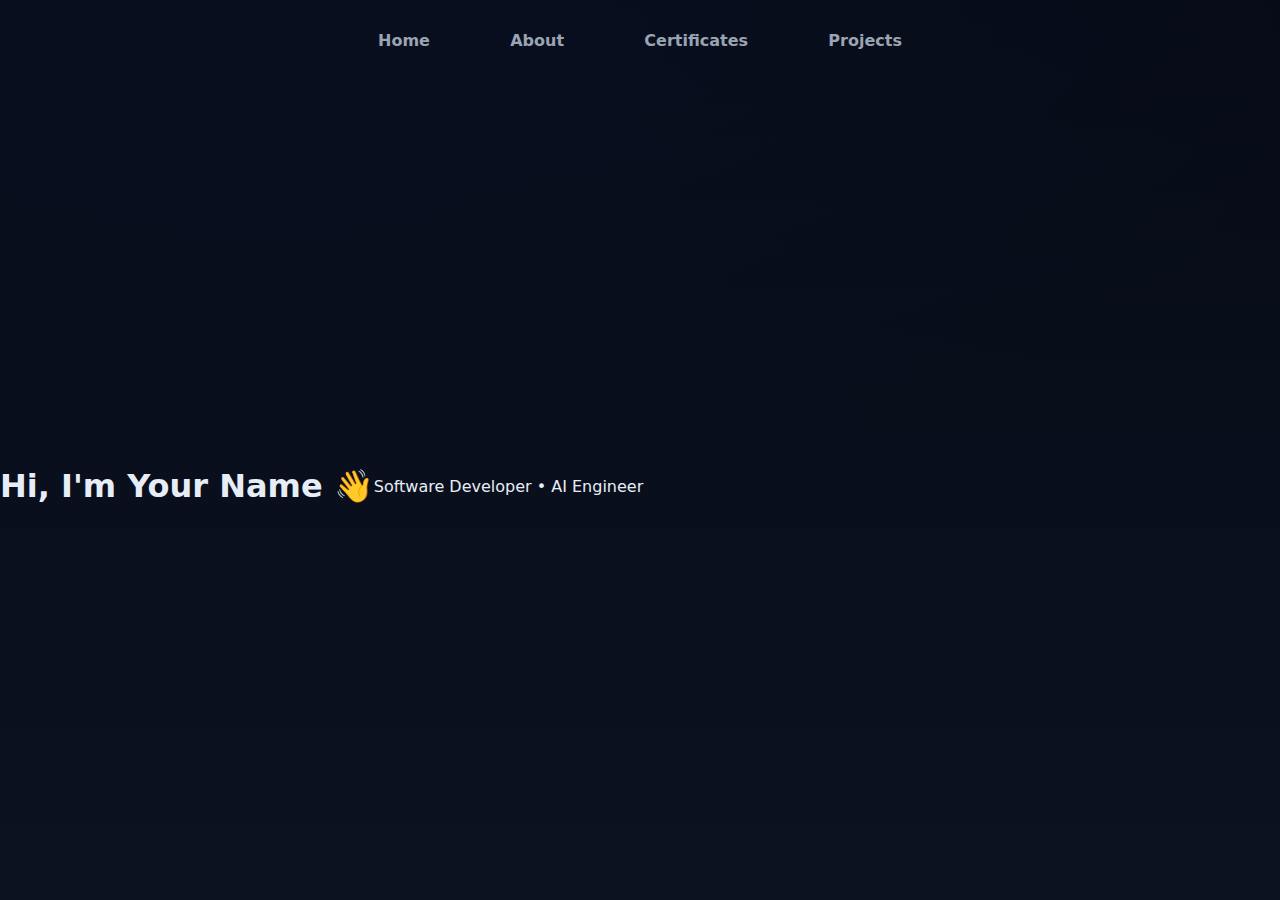
<file: index.html>
<!DOCTYPE html>
<html lang="en">
<head>
  <meta charset="UTF-8">
  <title>My Portfolio</title>
  <link rel="stylesheet" href="css/style.css">
</head>
<body>

<nav>
  <a href="index.html">Home</a>
  <a href="about.html">About</a>
  <a href="certificate.html">Certificates</a>
  <a href="projects.html">Projects</a>
</nav>

<section class="hero">
  <h1>Hi, I'm Your Name 👋</h1>
  <p>Software Developer • AI Engineer</p>
</section>

</body>
</html>
</file>
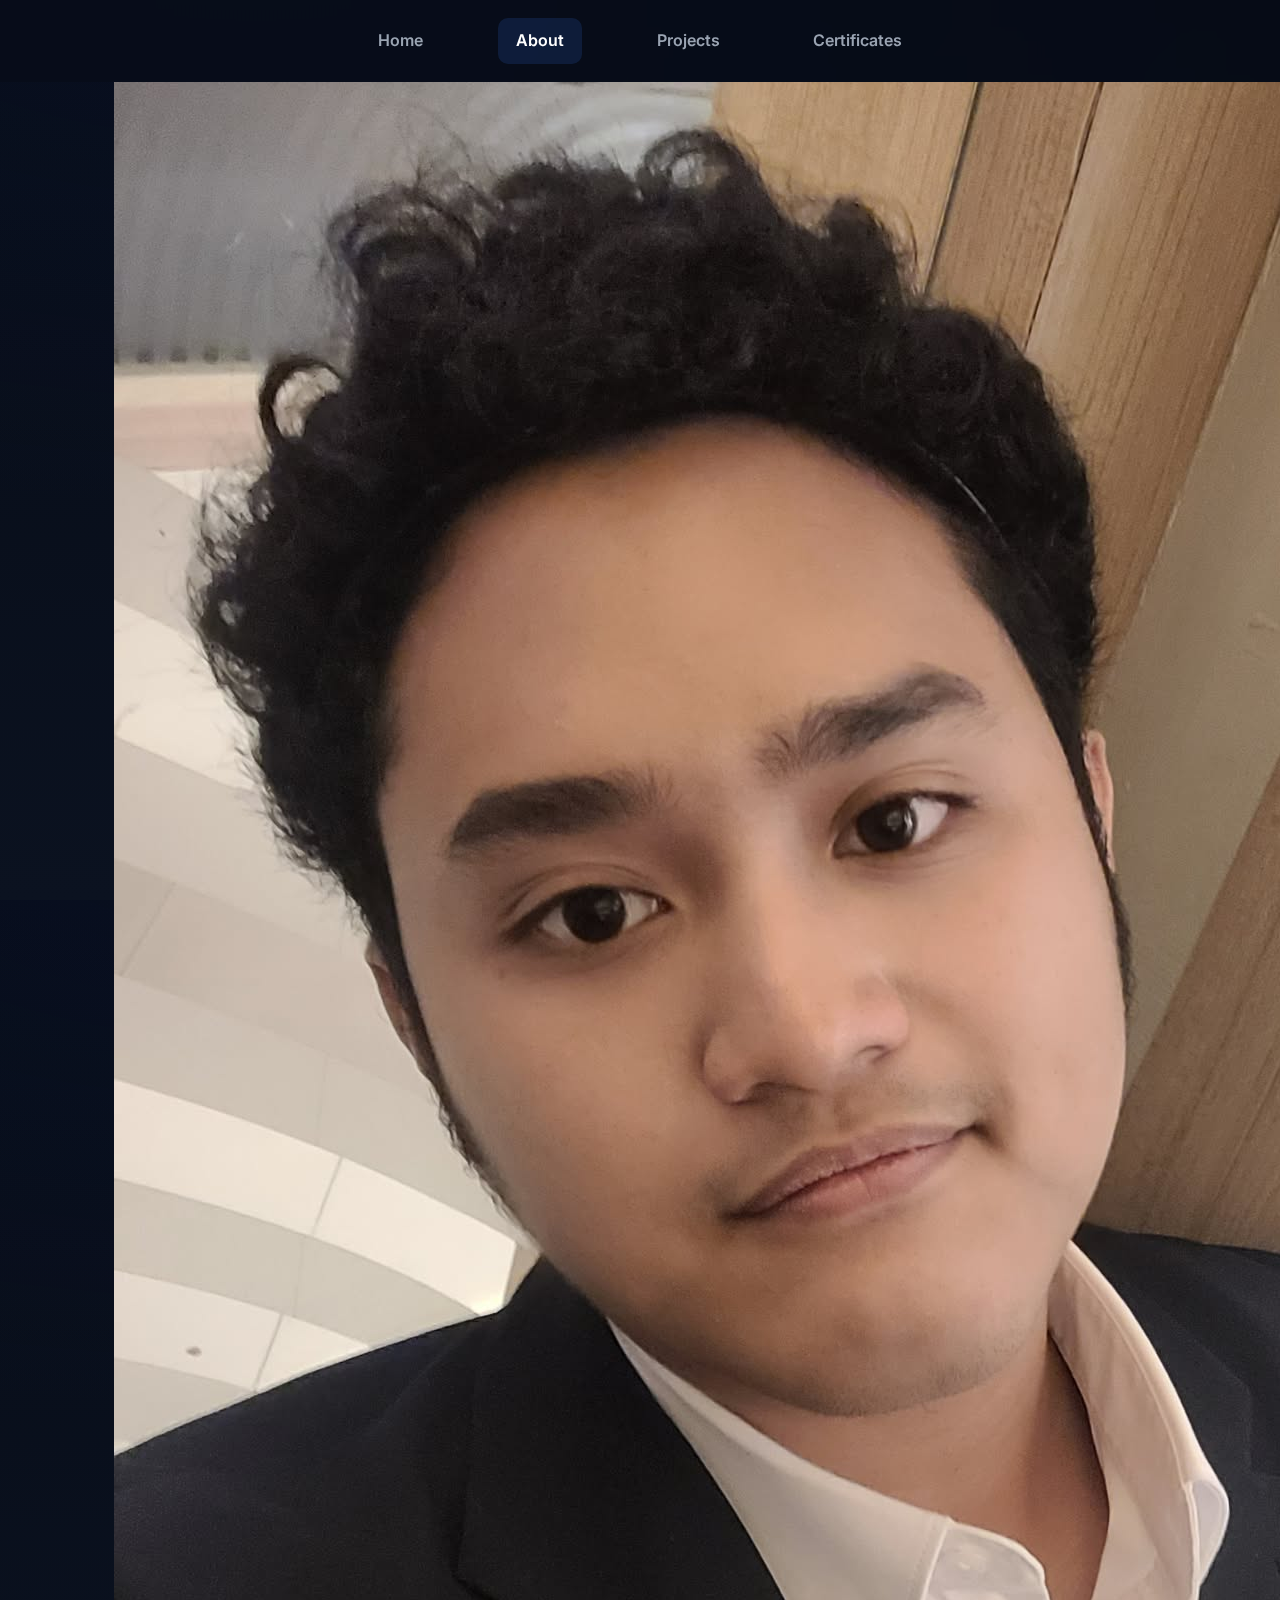
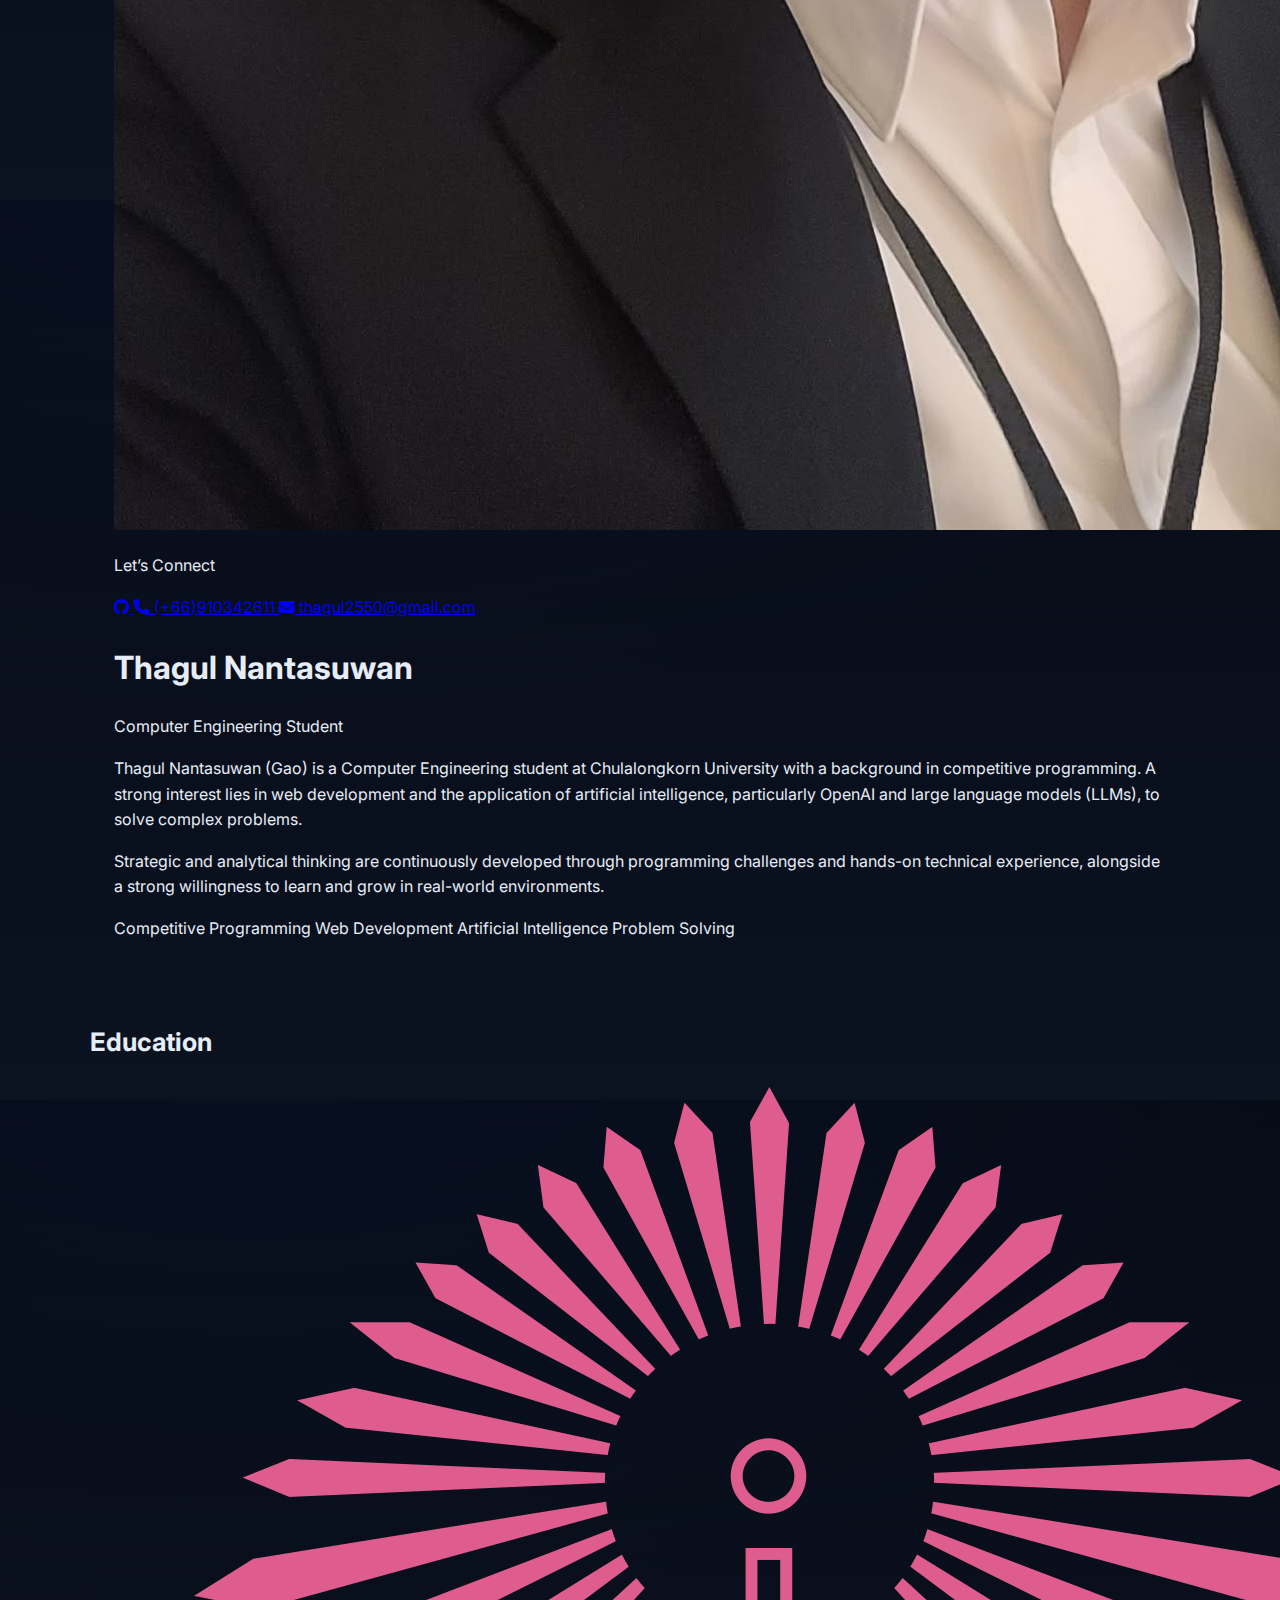
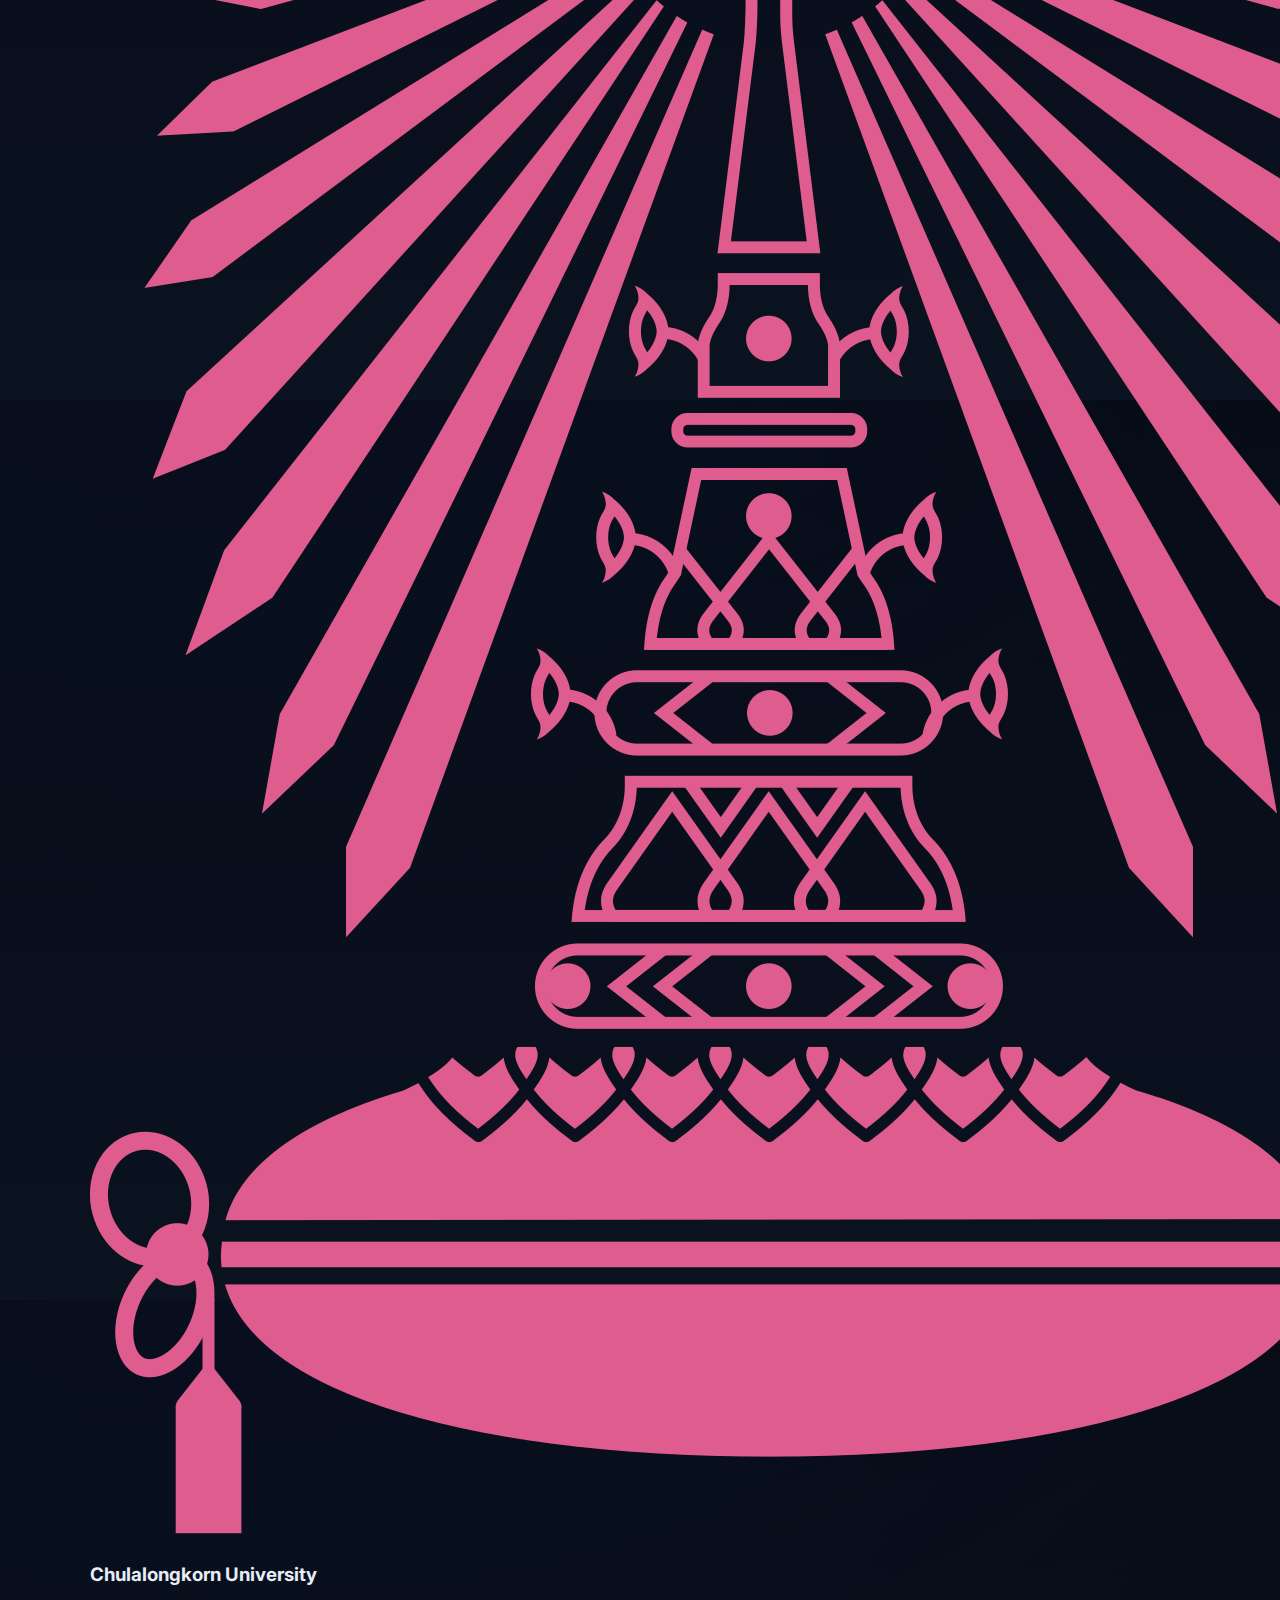
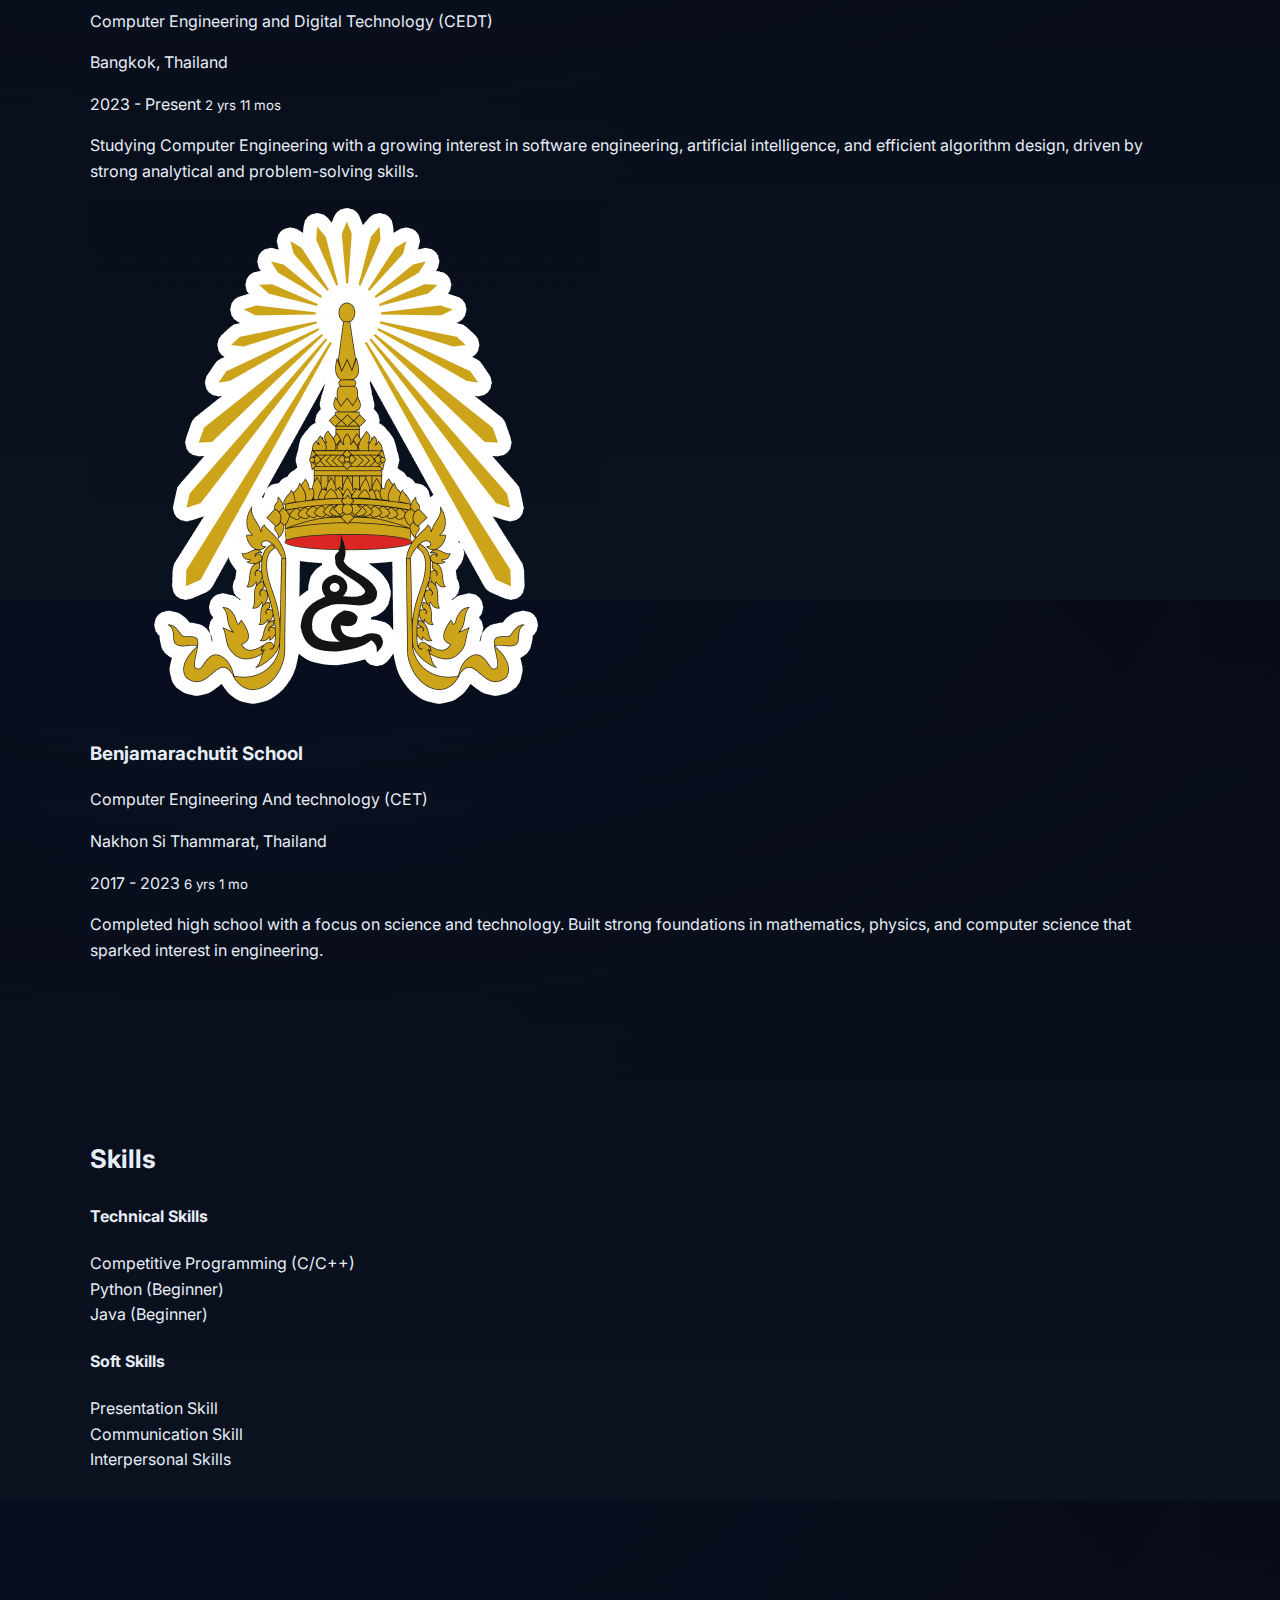
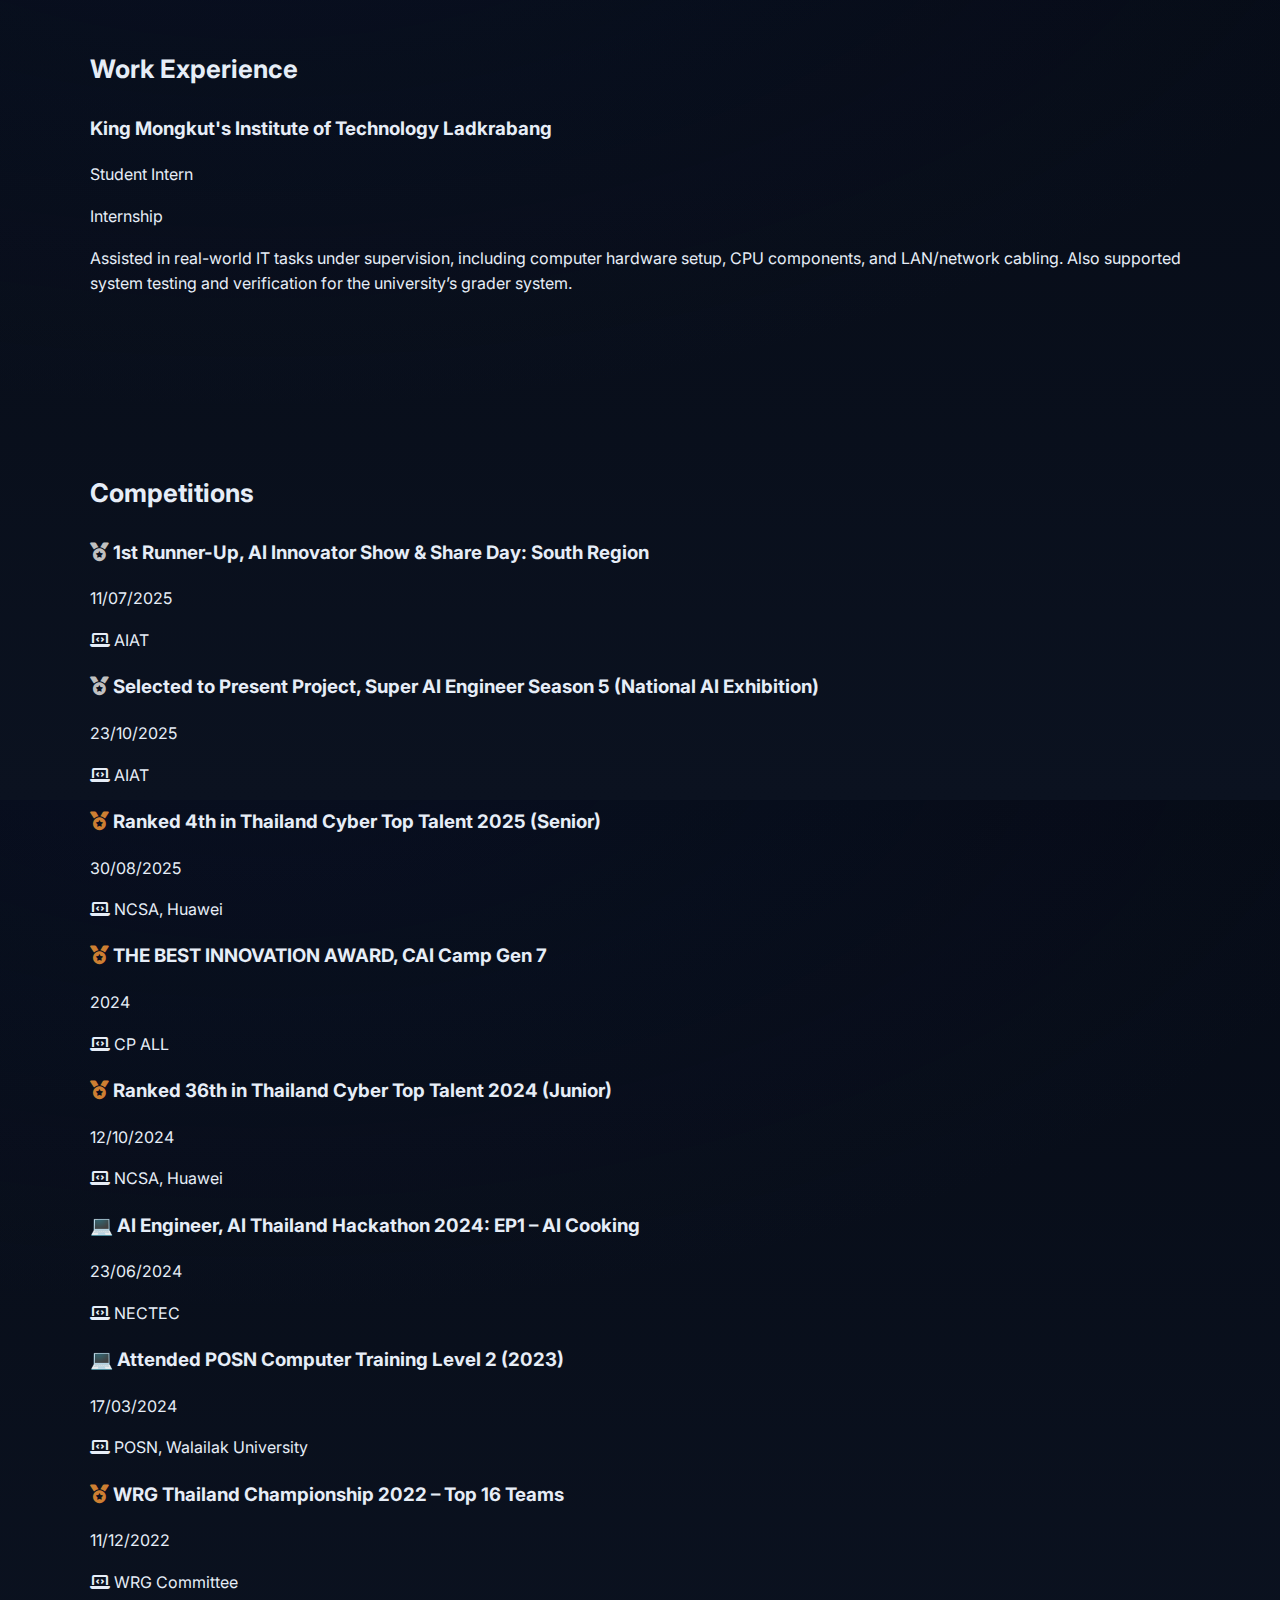
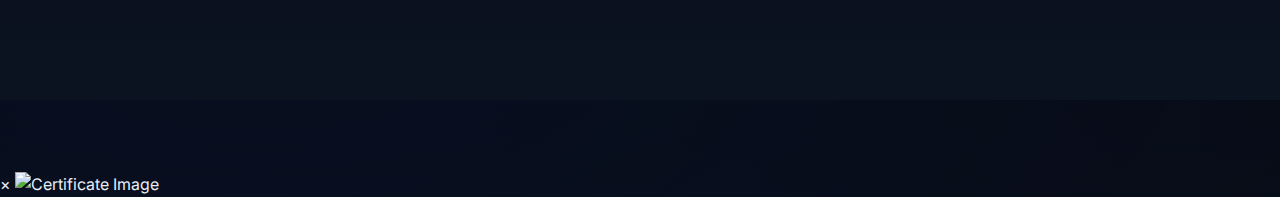
<file: about.html>
<!DOCTYPE html>
<html lang="en">
<head>
  <meta charset="UTF-8">
  <meta name="viewport" content="width=device-width, initial-scale=1">
  <title>About | Thagul Nantasuwan</title>

  <link rel="preconnect" href="https://fonts.googleapis.com">
  <link rel="preconnect" href="https://fonts.gstatic.com" crossorigin>
  <link href="https://fonts.googleapis.com/css2?family=Inter:wght@400;600;700;800&display=swap" rel="stylesheet">

  <!-- Font Awesome -->
  <link rel="stylesheet" href="https://cdnjs.cloudflare.com/ajax/libs/font-awesome/6.5.0/css/all.min.css">

  <!-- Main CSS -->
  <link rel="stylesheet" href="css/style.css">
</head>
<body>

<header class="site-header">
  <div class="container">
    <nav>
      <a href="index.html">Home</a>
      <a class="active" href="about.html">About</a>
      <a href="projects.html">Projects</a>
      <a href="certificate.html">Certificates</a>
    </nav>
  </div>
</header>

<main>
  <!-- ===== ABOUT HERO ===== -->
  <section class="about-hero container fade-in">
    <div class="about-grid">

      <!-- LEFT : PROFILE -->
      <div class="about-profile">
        <img src="assets/images/profile.jpg" alt="Thagul Nantasuwan">
        <p class="connect-text">Let’s Connect</p>

        <div class="social-links">
  <!-- GitHub -->
  <a href="https://github.com/thagul2550" target="_blank" aria-label="GitHub">
    <i class="fab fa-github"></i>
  </a>

  <!-- Phone -->
  <a href="#" class="tooltip">
    <i class="fas fa-phone"></i>
    <span class="tooltiptext">(+66)910342611</span>
  </a>

  <!-- Email -->
  <a href="#" class="tooltip">
    <i class="fas fa-envelope"></i>
    <span class="tooltiptext">thagul2550@gmail.com</span>
  </a>
</div>
      </div>

      <!-- RIGHT : CONTENT -->
      <div class="about-content">
        <h1 class="about-name">
          Thagul <span>Nantasuwan</span>
        </h1>

        <p class="about-role">
          Computer Engineering Student
        </p>

        <p class="about-text">
          Thagul Nantasuwan (Gao) is a Computer Engineering student at
          Chulalongkorn University with a background in competitive programming.
          A strong interest lies in web development and the application of
          artificial intelligence, particularly OpenAI and large language models
          (LLMs), to solve complex problems.
        </p>

        <p class="about-text">
          Strategic and analytical thinking are continuously developed through
          programming challenges and hands-on technical experience, alongside
          a strong willingness to learn and grow in real-world environments.
        </p>

        <!-- TAGS -->
        <div class="about-tags">
          <span>Competitive Programming</span>
          <span>Web Development</span>
          <span>Artificial Intelligence</span>
          <span>Problem Solving</span>
        </div>
      </div>

    </div>
  </section>

  <!-- ===== EDUCATION ===== -->
  <section class="content container">
    <div class="section-title">
      <h2>Education</h2>
    </div>

    <div class="edu-timeline">

      <!-- ITEM 1 -->
      <div class="edu-item">
        <div class="edu-dot"></div>

        <div class="edu-card">
          <div class="edu-header">
            <div class="edu-title">
              <img src="assets/images/chula.png" alt="Chulalongkorn University">
              <div>
                <h3>Chulalongkorn University</h3>
                <p class="edu-major">Computer Engineering and Digital Technology (CEDT)</p>
                <p class="edu-location">Bangkok, Thailand</p>
              </div>
            </div>

            <div class="edu-date">
              <span>2023 - Present</span>
              <small>2 yrs 11 mos</small>
            </div>
          </div>

          <p class="edu-desc">
            Studying Computer Engineering with a growing interest in software engineering, artificial intelligence, and efficient algorithm design, driven by strong analytical and problem-solving skills.
          </p>
        </div>
      </div>

      <!-- ITEM 2 -->
      <div class="edu-item">
        <div class="edu-dot"></div>

        <div class="edu-card">
          <div class="edu-header">
            <div class="edu-title">
              <img src="assets/images/benja.png" alt="Benjamarachutit School">
              <div>
                <h3>Benjamarachutit School</h3>
                <p class="edu-major">
                  Computer Engineering And technology (CET)
                </p>
                <p class="edu-location">Nakhon Si Thammarat, Thailand</p>
              </div>
            </div>

            <div class="edu-date">
              <span>2017 - 2023</span>
              <small>6 yrs 1 mo</small>
            </div>
          </div>

          <p class="edu-desc">
            Completed high school with a focus on science and technology.
            Built strong foundations in mathematics, physics, and computer science
            that sparked interest in engineering.
          </p>
        </div>
      </div>

    </div>
  </section>

  <!-- ===== SKILLS ===== -->
  <section class="content container">
    <div class="section-title">
      <h2>Skills</h2>
    </div>

    <div class="skills-grid">
      <div class="skill-card">
        <h4>Technical Skills</h4>
        <p>
          Competitive Programming (C/C++)<br>
          Python (Beginner)<br>
          Java (Beginner)
        </p>
      </div>

      <div class="skill-card">
        <h4>Soft Skills</h4>
        <p>
          Presentation Skill<br>
          Communication Skill<br>
          Interpersonal Skills
        </p>
      </div>
    </div>
  </section>

  <!-- ===== WORK EXPERIENCE ===== -->
  <section class="content container">
    <div class="section-title">
      <h2>Work Experience</h2>
    </div>

    <div class="exp-list">

      <div class="exp-card">
        <div class="exp-header">
          <div class="exp-title">
            <h3>King Mongkut's Institute of Technology Ladkrabang</h3>
            <p class="exp-role">Student Intern</p>
          </div>

          <div class="exp-date">
            <span>Internship</span>
          </div>
        </div>

        <p class="exp-desc">
          Assisted in real-world IT tasks under supervision, including computer
          hardware setup, CPU components, and LAN/network cabling.
          Also supported system testing and verification for the university’s
          grader system.
        </p>
      </div>

    </div>
  </section>

  <!-- ===== COMPETITIONS ===== -->
  <section class="content container">
    <div class="section-title">
      <h2>Competitions</h2>
    </div>

    <div class="comp-scroll">
      <div class="comp-grid">

        <!-- Competition Cards -->
        <div class="comp-card highlight" data-cert="assets/images/supa.png">
          <div class="comp-header">
            <h3><i class="fa-solid fa-medal" style="color: silver;"></i> 1st Runner-Up, AI Innovator Show & Share Day: South Region</h3>
            <span class="comp-date">11/07/2025</span>
          </div>
          <p class="comp-org"><i class="fa-solid fa-laptop-code"></i> AIAT</p>
        </div>

        <div class="comp-card" data-cert="assets/images/Ai.jpg">
          <div class="comp-header">
            <h3><i class="fa-solid fa-medal" style="color: silver;"></i> Selected to Present Project, Super AI Engineer Season 5 (National AI Exhibition)</h3>
            <span class="comp-date">23/10/2025</span>
          </div>
          <p class="comp-org"><i class="fa-solid fa-laptop-code"></i> AIAT</p>
        </div>

        <div class="comp-card" data-cert="assets/images/cyber2025.png">
          <div class="comp-header">
            <h3><i class="fa-solid fa-medal" style="color: #cd7f32;"></i> Ranked 4th in Thailand Cyber Top Talent 2025 (Senior)</h3>
            <span class="comp-date">30/08/2025</span>
          </div>
          <p class="comp-org"><i class="fa-solid fa-laptop-code"></i> NCSA, Huawei</p>
        </div>

        <div class="comp-card" data-cert="assets/images/cai.png">
          <div class="comp-header">
            <h3><i class="fa-solid fa-medal" style="color: #cd7f32;"></i> THE BEST INNOVATION AWARD, CAI Camp Gen 7</h3>
            <span class="comp-date">2024</span>
          </div>
          <p class="comp-org"><i class="fa-solid fa-laptop-code"></i> CP ALL</p>
        </div>

        <div class="comp-card" data-cert="assets/images/cyber2024.png">
          <div class="comp-header">
            <h3><i class="fa-solid fa-medal" style="color: #cd7f32;"></i> Ranked 36th in Thailand Cyber Top Talent 2024 (Junior)</h3>
            <span class="comp-date">12/10/2024</span>
          </div>
          <p class="comp-org"><i class="fa-solid fa-laptop-code"></i> NCSA, Huawei</p>
        </div>

        <div class="comp-card" data-cert="assets/images/ai-engineer.png">
          <div class="comp-header">
            <h3>💻 AI Engineer, AI Thailand Hackathon 2024: EP1 – AI Cooking</h3>
            <span class="comp-date">23/06/2024</span>
          </div>
          <p class="comp-org"><i class="fa-solid fa-laptop-code"></i> NECTEC</p>
        </div>

        <div class="comp-card" data-cert="assets/images/posn.jpg">
          <div class="comp-header">
            <h3>💻 Attended POSN Computer Training Level 2 (2023)</h3>
            <span class="comp-date">17/03/2024</span>
          </div>
          <p class="comp-org"><i class="fa-solid fa-laptop-code"></i> POSN, Walailak University</p>
        </div>

        <div class="comp-card" data-cert="assets/images/WRG.png">
          <div class="comp-header">
            <h3><i class="fa-solid fa-medal" style="color: #cd7f32;"></i> WRG Thailand Championship 2022 – Top 16 Teams</h3>
            <span class="comp-date">11/12/2022</span>
          </div>
          <p class="comp-org"><i class="fa-solid fa-laptop-code"></i> WRG Committee</p>
        </div>

      </div>
    </div>
  </section>

</main>

<footer>
  <div class="container small muted"></div>
</footer>

<!-- ===== COMPETITION MODAL ===== -->
<div class="cert-modal" id="compCertModal">
  <span class="cert-close" id="compCertClose">&times;</span>
  <img id="compCertModalImg" alt="Certificate Image">
</div>

<script>
  const compModal = document.getElementById('compCertModal');
  const compModalImg = document.getElementById('compCertModalImg');
  const compCloseBtn = document.getElementById('compCertClose');

  document.querySelectorAll('.comp-card').forEach(card => {
    card.addEventListener('click', () => {
      const certSrc = card.dataset.cert;
      if(certSrc){
        compModalImg.src = certSrc;
        compModal.classList.add('active');
      }
    });
  });

  compCloseBtn.onclick = () => compModal.classList.remove('active');
  compModal.onclick = (e) => {
    if(e.target === compModal) compModal.classList.remove('active');
  };
</script>

</body>
</html>
</file>
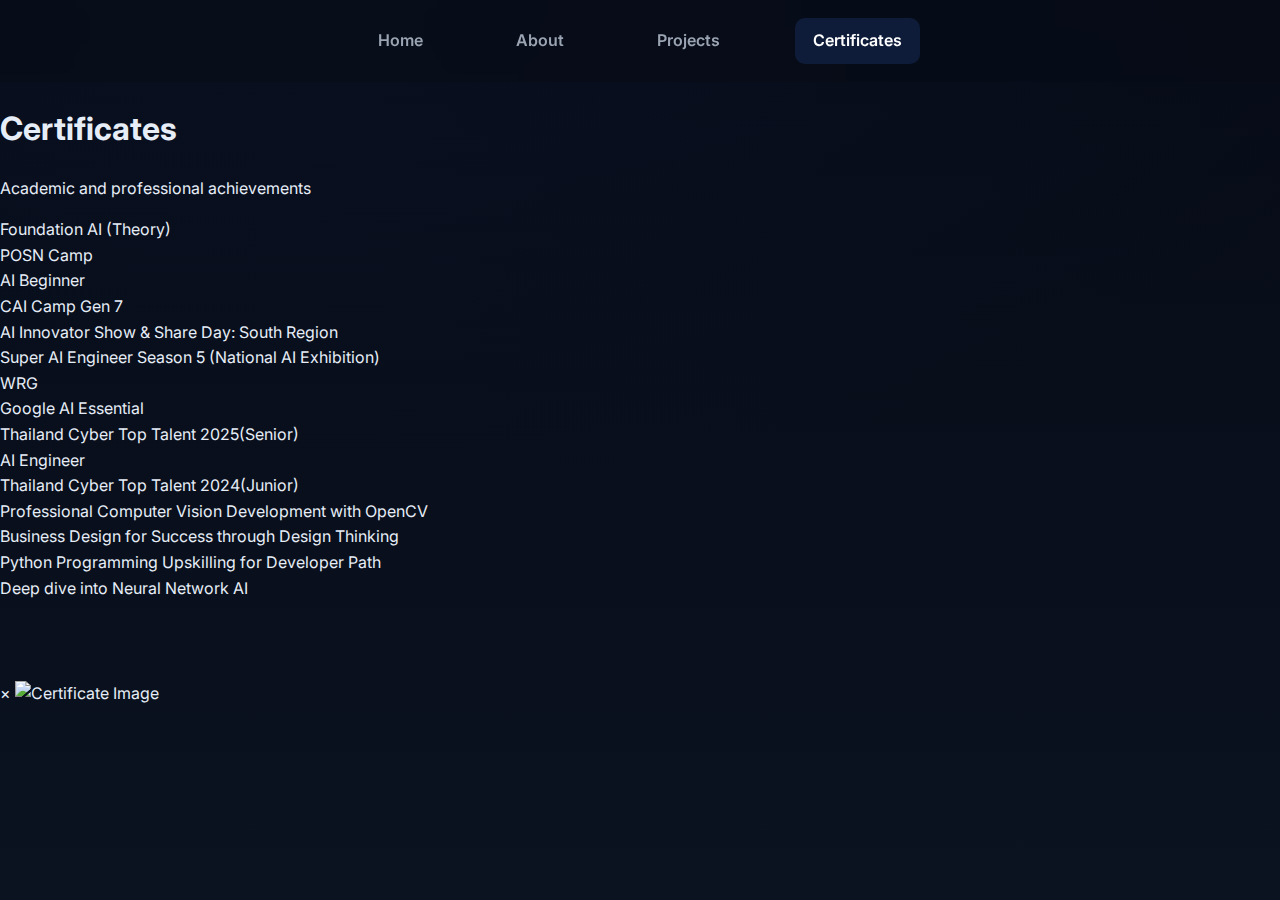
<file: certificate.html>
<!DOCTYPE html>
<html lang="en">
<head>
  <meta charset="UTF-8">
  <meta name="viewport" content="width=device-width, initial-scale=1">
  <title>Certificates</title>

  <link rel="preconnect" href="https://fonts.googleapis.com">
  <link rel="preconnect" href="https://fonts.gstatic.com" crossorigin>
  <link href="https://fonts.googleapis.com/css2?family=Inter:wght@400;600;700;800&display=swap" rel="stylesheet">

  <!-- Main CSS -->
  <link rel="stylesheet" href="./css/style.css">
</head>
<body>

<header class="site-header">
  <nav class="nav">
    <a href="./index.html">Home</a>
    <a href="./about.html">About</a>
    <a href="./projects.html">Projects</a>
    <a href="./certificate.html" class="active">Certificates</a>
  </nav>
</header>

<main>
<section class="cert-section">

  <h1 class="cert-title">Certificates</h1>
  <p class="cert-subtitle">Academic and professional achievements</p>

  <div class="cert-scroll">
    <div class="cert-grid">

      <!-- ===== IMAGE CERTIFICATES ===== -->
      <article class="cert-card image" data-src="assets/images/superai.png">Foundation AI (Theory)</article>
      <article class="cert-card image" data-src="assets/images/posn.jpg">POSN Camp</article>
      <article class="cert-card image" data-src="assets/images/aiat.jpg">AI Beginner</article>
      <article class="cert-card image" data-src="assets/images/cai.png">CAI Camp Gen 7 </article>
      <article class="cert-card image" data-src="assets/images/supa.png">AI Innovator Show & Share Day: South Region</article>
      <article class="cert-card image" data-src="assets/images/Ai.jpg">Super AI Engineer Season 5 (National AI Exhibition)</article>
      <article class="cert-card image" data-src="assets/images/WRG.png">WRG </article>

      <!-- ===== PDF CERTIFICATES AS IMAGES ===== -->
      <article class="cert-card image" data-src="assets/images/google.png">Google AI Essential</article>
      <article class="cert-card image" data-src="assets/images/cyber2025.png">Thailand Cyber Top Talent 2025(Senior)</article>
      <article class="cert-card image" data-src="assets/images/ai-engineer.png">AI Engineer</article>
      <article class="cert-card image" data-src="assets/images/cyber2024.png">Thailand Cyber Top Talent 2024(Junior)</article>
      <article class="cert-card image" data-src="assets/images/vision.png">Professional Computer Vision Development with OpenCV</article>
      <article class="cert-card image" data-src="assets/images/dt.png">Business Design for Success through Design Thinking</article>
      <article class="cert-card image" data-src="assets/images/py.png">Python Programming Upskilling for Developer Path</article>
      <article class="cert-card image" data-src="assets/images/nn.png">Deep dive into Neural Network AI</article>

    </div>
  </div>

</section>
</main>

<footer class="site-footer">
</footer>

<!-- ===== IMAGE MODAL ===== -->
<div class="cert-modal" id="certModal">
  <span class="cert-close" id="certClose">&times;</span>
  <img id="certModalImg" alt="Certificate Image">
</div>

<script>
  const modal = document.getElementById('certModal');
  const modalImg = document.getElementById('certModalImg');
  const closeBtn = document.getElementById('certClose');

  document.querySelectorAll('.cert-card.image').forEach(card => {
    card.addEventListener('click', () => {
      modalImg.src = card.dataset.src;
      modal.classList.add('active');
    });
  });

  closeBtn.onclick = () => modal.classList.remove('active');
  modal.onclick = (e) => {
    if(e.target === modal) modal.classList.remove('active');
  };
</script>

</body>
</html>
</file>
<file: css/style.css>
:root{
  --bg:#0b1220;
  --panel:#0f172a;
  --muted:#9aa4b2;
  --accent:#3b82f6;
  --glass: rgba(255,255,255,0.04);
  --radius:14px;
}

*{box-sizing:border-box}
html,body{height:100%}

body{
  margin:0;
  font-family:Inter,system-ui,-apple-system,Segoe UI,Roboto;
  background:
    radial-gradient(1200px 600px at 20% -10%, #12204a33, transparent),
    linear-gradient(180deg,#060b16,#0b1220);
  color:#e6edf7;
  line-height:1.6;
}

/* ===== Layout ===== */
.container{
  max-width:1100px;
  margin:0 auto;
  padding:0 24px;
}

/* ===== Header / Nav ===== */
header.site-header{
  position:sticky;
  top:0;
  z-index:10;
  backdrop-filter: blur(10px);
  background:rgba(6,11,22,.6);
}

/* ✅ FIXED NAV */
nav{
  display:flex;
  justify-content:space-between;
  align-items:center;
  padding:18px 0;
  max-width:560px;
  margin:0 auto;
}

nav a{
  color:var(--muted);
  text-decoration:none;
  font-weight:600;
  padding:10px 18px;
  border-radius:10px;
  transition:.2s;
}

nav a:hover{
  color:#fff;
  background:var(--glass);
}

nav a.active{
  color:#fff;
  background:rgba(59,130,246,.15);
}

/* ===== Hero ===== */
.hero{
  min-height:90vh;
  display:flex;
  align-items:center;
}

.hero-grid{
  display:grid;
  grid-template-columns:1.2fr .8fr;
  gap:64px;
  align-items:center;
}

/* Hero Text */
.hero-name{
  font-size:clamp(38px,6vw,56px);
  line-height:1.1;
  margin:0;
}

.hero-tags{
  display:flex;
  flex-wrap:wrap;
  gap:12px;
  margin:22px 0 26px;
}

.hero-tags span{
  padding:8px 16px;
  border-radius:999px;
  font-size:.9rem;
  font-weight:600;
  background:rgba(59,130,246,.18);
  color:#93c5fd;
}

.hero-intro{
  max-width:520px;
  font-size:1.05rem;
  color:var(--muted);
}

/* CTA */
.ctas{
  display:flex;
  gap:14px;
  margin-top:28px;
}

.btn{
  padding:11px 18px;
  border-radius:12px;
  text-decoration:none;
  font-weight:700;
  transition:.2s;
}

.btn-primary{
  background:var(--accent);
  color:white;
  box-shadow:0 10px 30px rgba(59,130,246,.25);
}

.btn-secondary{
  border:1px solid rgba(59,130,246,.3);
  color:#93c5fd;
}

.btn:hover{
  transform:translateY(-3px);
}

/* Hero Avatar */
.hero-avatar{
  display:flex;
  justify-content:center;
}

.hero-avatar img{
  width:320px;
  aspect-ratio:1/1;
  object-fit:cover;
  border-radius:50%;
  border:4px solid rgba(59,130,246,.25);
  box-shadow:
    0 0 0 10px rgba(59,130,246,.06),
    0 30px 60px rgba(0,0,0,.8);
}

/* ===== Sections ===== */
.content{
  padding:80px 0;
}

.section-title h2{
  margin:0 0 24px;
  font-size:1.6rem;
}

/* ===== Cards / Projects ===== */
.projects-grid{
  display:grid;
  grid-template-columns:repeat(3,1fr);
  gap:22px;
}

.card{
  background:linear-gradient(180deg,rgba(255,255,255,.04),rgba(255,255,255,.02));
  border-radius:var(--radius);
  padding:20px;
  box-shadow:0 15px 40px rgba(0,0,0,.6);
  transition:.25s;
}

.card:hover{
  transform:translateY(-6px);
}

.project-title{
  margin:0 0 10px;
  font-weight:700;
}

.project-desc{
  color:var(--muted);
  margin:0 0 14px;
}

.project-links a{
  color:#93c5fd;
  text-decoration:none;
  font-weight:600;
  margin-right:14px;
}

/* ===== Footer ===== */
footer{
  padding:40px 0;
  text-align:center;
  color:var(--muted);
  font-size:.9rem;
}

/* ===== Responsive ===== */
@media (max-width:900px){
  nav{
    max-width:100%;
    justify-content:center;
    gap:14px;
    flex-wrap:wrap;
  }

  .hero-grid{
    grid-template-columns:1fr;
    text-align:center;
  }

  .hero-tags{justify-content:center}
  .hero-intro{margin-inline:auto}
  .projects-grid{grid-template-columns:1fr}
}
</file>
